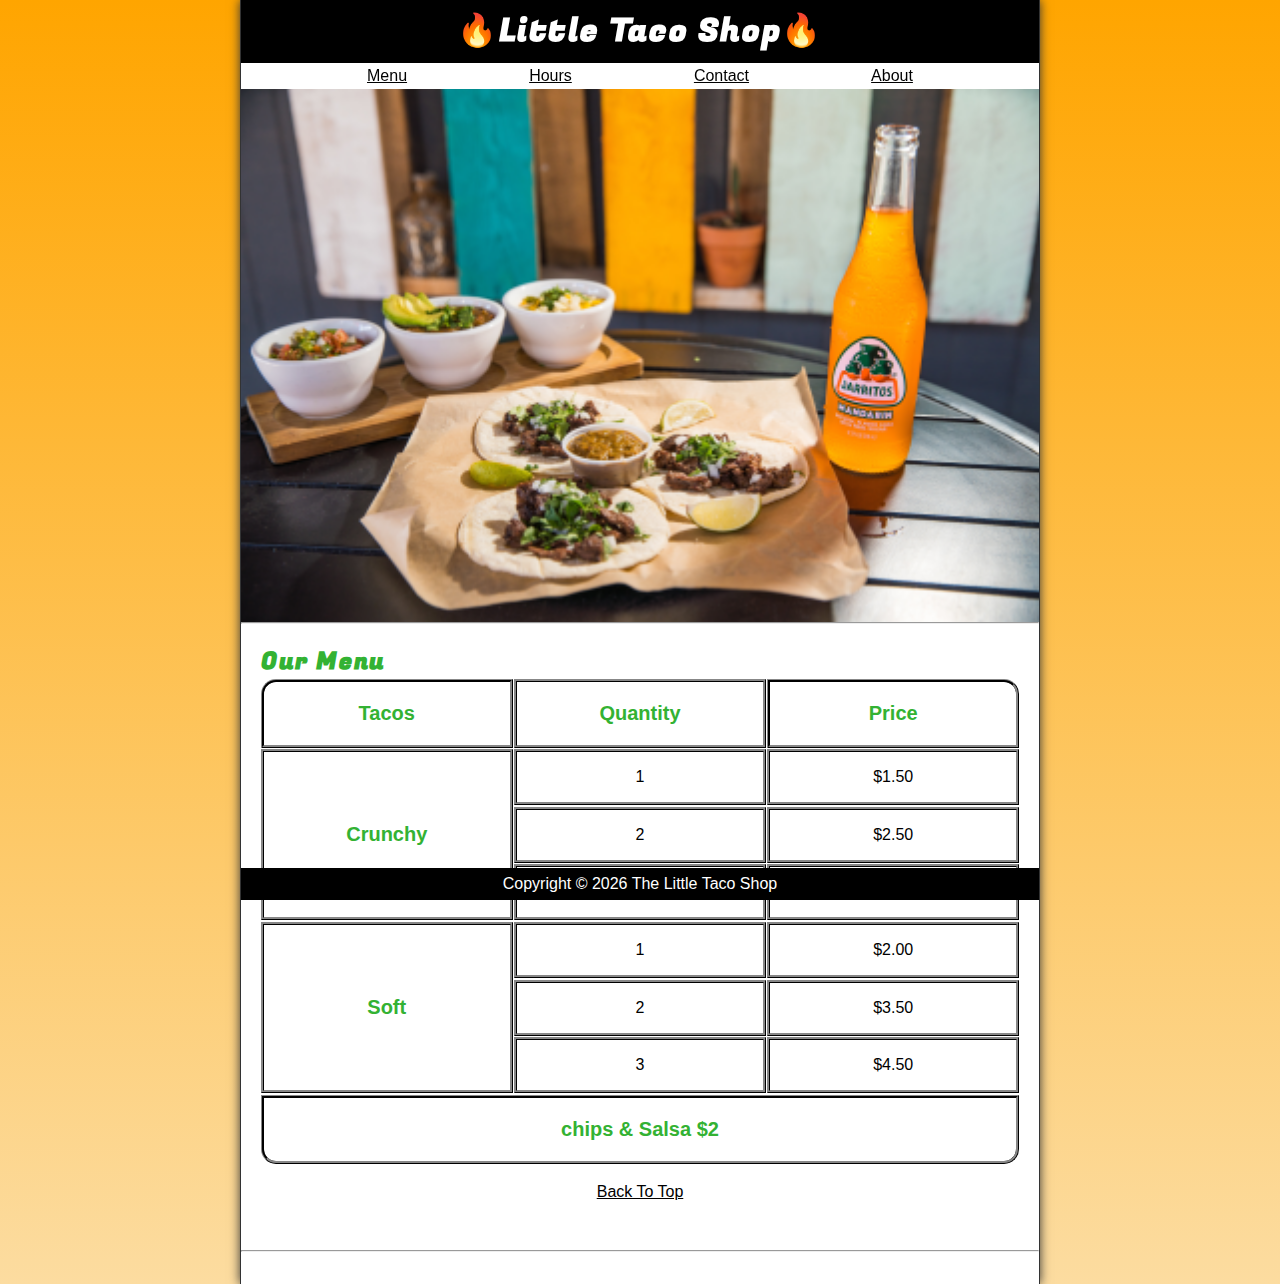
<file: index.html>
<!DOCTYPE html>
<html lang="en">
<head>
    <meta charset="UTF-8">
    <meta name="viewport" content="width=device-width, initial-scale=1.0">
    <meta name="author" content="Luxy">
    <meta name="description" content="The official website for The Little Taco Shop">
    <title>The Little Taco Shop</title>
    <link rel="icon" href="favicon.ico" type="image/x-icon">
    <link rel="stylesheet" href="css/style.css">
    <script src="js/main.js" defer></script>
</head>
<body>
    <!--NOTE: the differ in the script tell script to wait except everythng else is loaded before loading the script -->
    <header class="header">
        <h1 class="header__h1">Little Taco Shop</h1>
        <nav class="header__nav">
            <ul class="header__ul">
        
                <li>
                    <a href="#menu">Menu</a>
                </li>
                <li>
                    <a href="hours.html">Hours</a>
                </li>
                <li>
                    <a href="contact.html">Contact</a>
                </li>

                <li><a href="about.html">About <!--<abbr title="The little Taco shop">LTS</abbr>--></a></li>

            </ul>
        </nav>

    </header>

    <section class="hero">
        <h2 class="hero__h2">Bienvenidos!</h2><!--Welcome in english--> 
        <figure>
            <img src="img/tacos_and_drink_400x267.png" alt="Taco and a Drink" title="We love tacos" width="1000" height="667">
            <figcaption class="offscreen">
                Tacos and a Drink
            </figcaption><!--the offscreen will take the figcaption off the screen but it will still be available on the page-->
        </figure>
    </section>

    <hr>

    <main class="main">
<!-- 
        <div class="menu__container">
            <div class="menu__header">Tacos</div>
            <div class="menu__header">Quantity</div>
            <div class="menu__header">Price</div>

            <div class="menu__item menu__cr">Crunchy</div>
            <div class="menu__item">1</div>
            <div class="menu__item">$1.50</div>

            <div class="menu__item">2</div>
            <div class="menu__item">2.50</div>

            <div class="menu__item">3</div>
            <div class="menu__item">3.25</div>

            <div class="menu__item menu__sf">Soft</div>
            <div class="menu__item">1</div>
            <div class="menu__item">$1.50</div>

            <div class="menu__item">2</div>
            <div class="menu__item">$2.50</div>

            <div class="menu__item">3</div>
            <div class="menu__item">$3.25</div>

            <div class="menu__item menu__cs">Chips &amp; Salsa $2</div>
        </div> -->
        
        <article id="menu" class="main__article menu">
            <h2 class="contact__h2">Our Menu</h2>
            <table class="menu__container">
                <caption class="offscreen">Our Tacos</caption>
                <thead>
                    <tr>
                        <th class="menu__header">Tacos</th>
                        <th class="menu__header" scope="col">Quantity</th>
                        <th class="menu__header" scope="col">Price</th>
                    </tr>
                </thead>

                <tbody>
                    <tr>
                        <th class="menu__item menu__cr" scope="row" rowspan="3"> Crunchy</th>
                        <td class="menu__item">1</td>
                        <td class="menu__item">$1.50</td>
                    </tr>
                    <tr>
                        <td class="menu__item">2</td>
                        <td class="menu__item">$2.50</td>
                    </tr>
                    <tr>
                        <td class="menu__item">3</td>
                        <td class="menu__item">$3.25</td>
                    </tr>
                    <tr>
                        <th class="menu__item menu__sf" scope="row" rowspan="3">Soft</th>
                        <td class="menu__item">1</td>
                        <td class="menu__item">$2.00</td>
                    </tr>
                    <tr>
                        <td class="menu__item">2</td>
                        <td class="menu__item">$3.50</td>
                    </tr>
                    <tr>
                        <td class="menu__item">3</td>
                        <td class="menu__item">$4.50</td>
                    </tr>
                </tbody>

                <tfoot>
                    <tr>
                        <td class="menu__item menu__cs"> chips &amp; Salsa $2</td>
                    </tr>
                </tfoot>
            </table>
            <p class="center">
                <a href="#">Back To Top</a>
            </p>
        </article>
    </main>
    <hr>
    <footer class="footer">
        <p>
            <span class="nowrap">Copyright &copy; <time id="year"></time></span>
            <span class="nowrap">The Little Taco Shop</span>    
        </p>
    </footer>
    
</body>
</html>
</file>
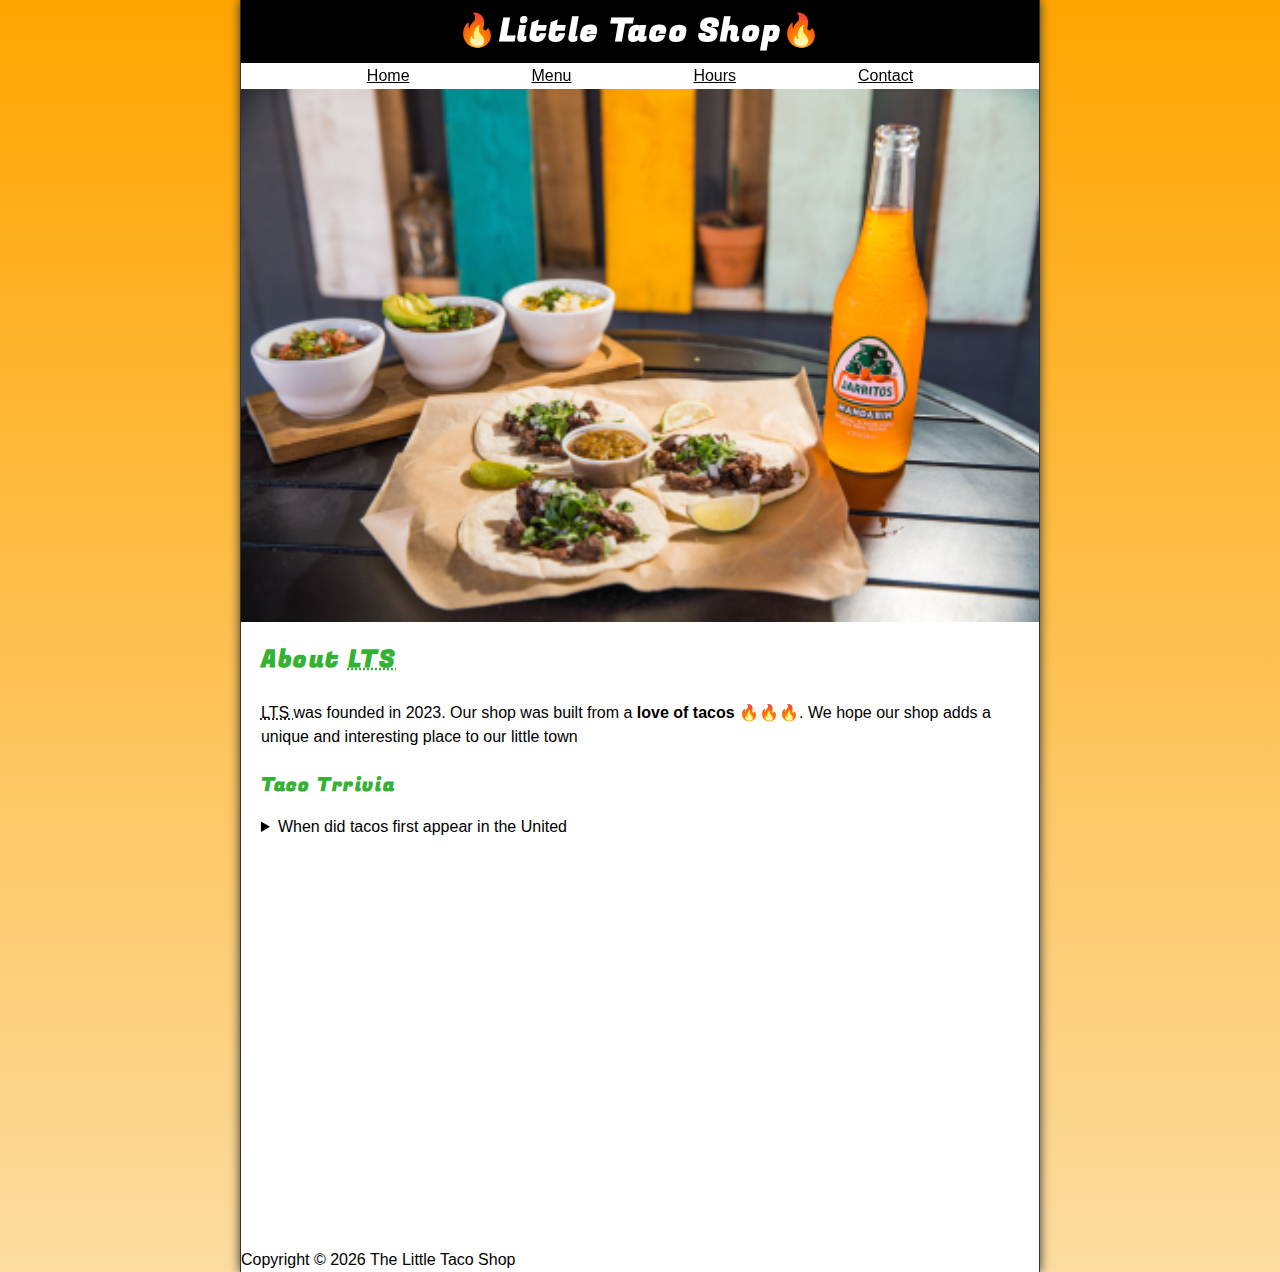
<file: about.html>
<!DOCTYPE html>
<html lang="en">
<head>
    <meta charset="UTF-8">
    <meta name="viewport" content="width=device-width, initial-scale=1.0">
    <meta name="author" content="Luxy">
    <meta name="description" content="About The Little Taco Shop">
    <title>About</title>
    <title>About LTS</title>
    <link rel="icon" href="favicon.ico" type="image/x-icon">
    <link rel="stylesheet" href="css/style.css">
    <script src="js/main.js" defer></script>
</head>
<body>
    <header class="header">
        <h1 class="header__h1">Little Taco Shop</h1>
        <nav class="header__nav">
            <ul class="header__ul">

                <li><a href="/">Home</a></li> <!--the slash will take u back to the home page-->
                <li>
                    <a href="/#menu">Menu</a><!--the slash-#menu will take u back to the home page and not just the home page but the menu itself-->
                </li>
                <li>
                    <a href="hours.html">Hours</a>
                </li>
                <li>
                    <a href="contact.html">Contact</a>
                </li>

              <!--<abbr title="The little Taco shop">LTS</abbr>-->

            </ul>
        </nav>

    </header>

    <section class="hero">
        <figure>
            <img src="img/tacos_and_drink_400x267.png" alt="Tacos Delicious" title="Tacos Deliciouse" width="1000" height="667">
            <figcaption class="offscreen">
                Try these Delicious Tacos
            </figcaption> <!--the offscreen will take the figcaption off the screen but it will still be available on the page-->
        </figure>
    </section>

    <main class="main">

        <article id="about" class="main__article">
            <h2>About <abbr title="The Little Tacos Shop">LTS</abbr></h2>
            <p>
                <abbr title="The Little Taco Shop">LTS </abbr>was founded in <time datetime="2023">2023</time>. Our shop was built from a <strong>love of tacos</strong> 🔥🔥🔥. We hope our shop adds a unique and interesting place to our little town
            </p>
            <aside class="about__trivia">
                <h3>Taco Trrivia</h3>
                <details>
                    <summary>When did tacos first appear in the United</summary>
                    <p class="about__trivia-answer">
                        Jeffrey M. Pilcher, taco  historian and professor of history at the University of Minnessota says
                        the earliest mention of tacos in the United State are in a newspaper form <time datetime="1905">1905</time>. (source: <cite><a href="https://www.smithsonianmag.com/arts-culture/where-did-the-taco-come-from-81228162/" target="__blank">Smithsonian Magazine</a></cite>)
                    </p>
                </details>
            </aside>
        </article>

    </main>

    <footer>
        <p>
            <span class="nowrap">Copyright &copy; <time id="year"></time></span>
            <span class="nowrap">The Little Taco Shop</span>    
        </p>
    </footer>
    
</body>
</html>
</file>
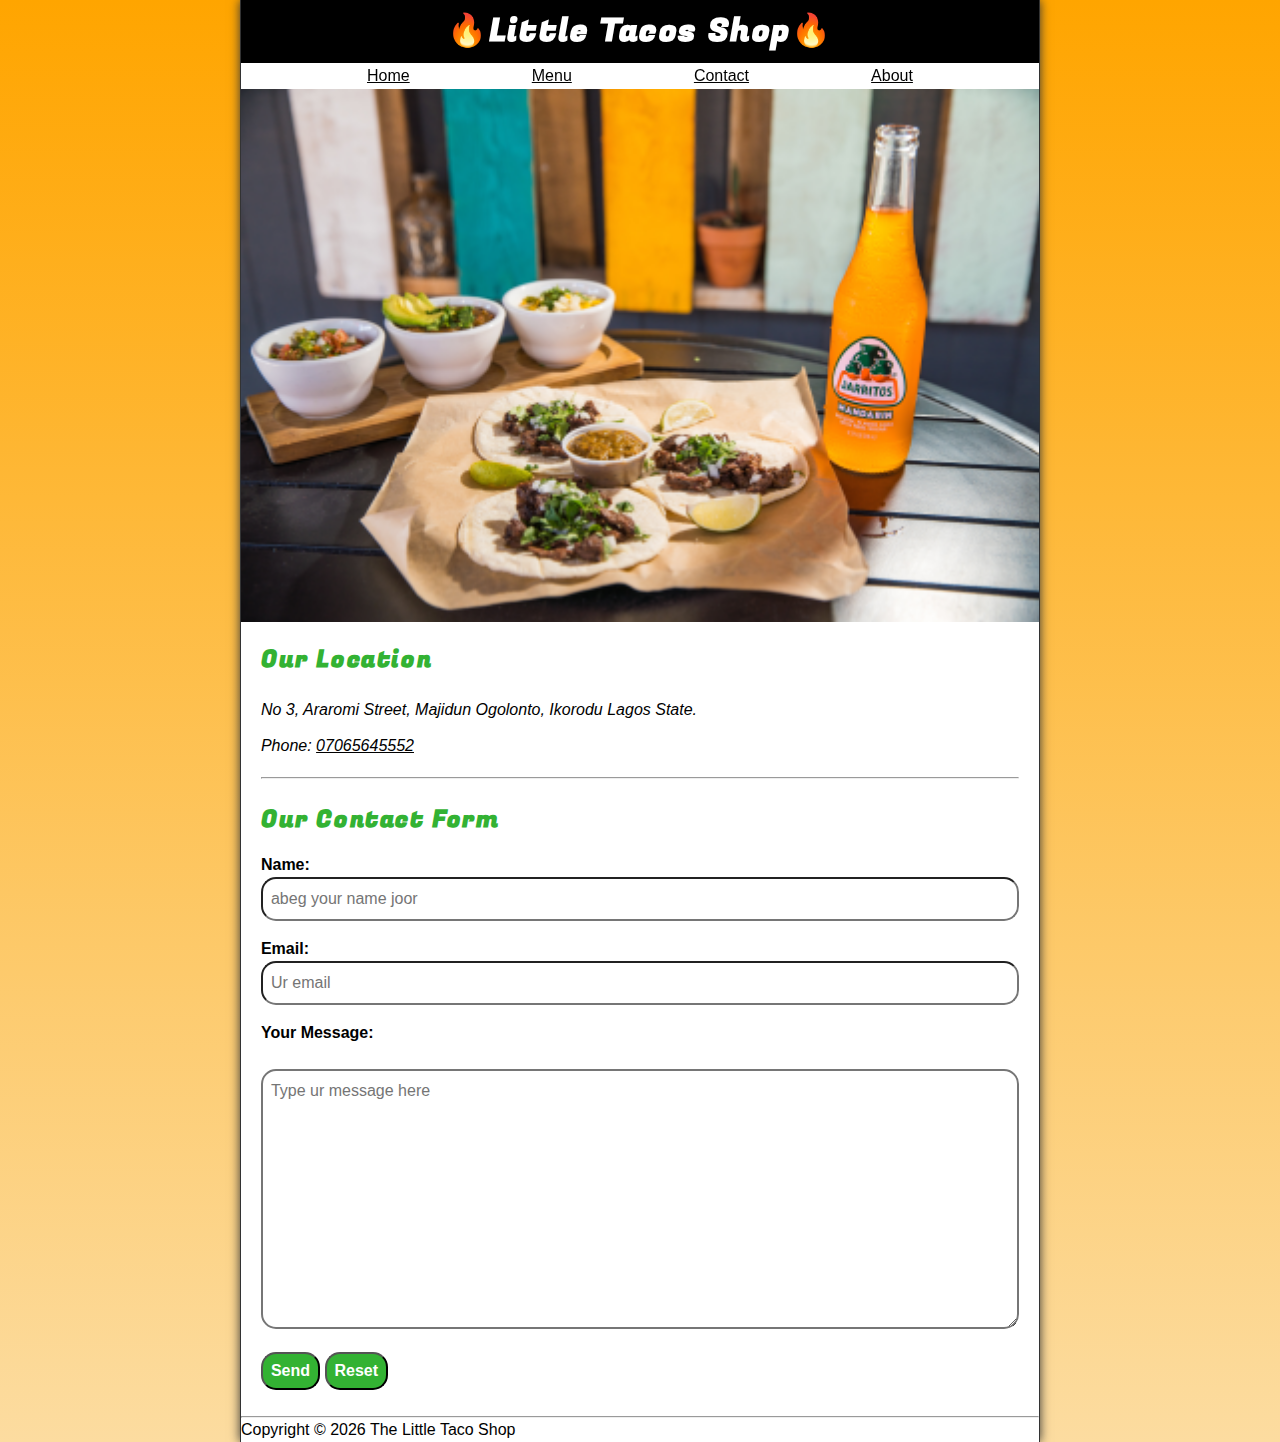
<file: contact.html>
<!DOCTYPE html>
<html lang="en">
<head>
    <meta charset="UTF-8">
    <meta name="viewport" content="width=device-width, initial-scale=1.0">
    <meta name="author" content="Luxy">
    <meta name="description" content="Contact Information for The Little Taco Shop">
    <title>Contact Us - LTS</title>
    <link rel="stylesheet" href="favicon.ico" type="image/x-icon">
    <link rel="stylesheet" href="css/style.css">
    <script src="js/main.js" defer></script>
</head>
<body>

    <header class="header">
        <h1 class="header__h1">Little Tacos Shop</h1>
        <nav class="header__nav">
            <ul class="header__ul">

                <li><a href="/">Home</a></li> <!--the slash will take u back to the home page-->
                <li>
                    <a href="/#menu">Menu</a><!--the slash-#menu will take u back to the home page and not just the home page but the menu itself-->
                </li>

                <li>
                    <a href="hours.html">Contact</a>
                </li>

                <li>
                    <a href="about.html">About</a>
                </li>
                

              <!--<abbr title="The little Taco shop">LTS</abbr>-->

            </ul>
        </nav>

    </header>

    <section class="hero">
        <figure>
            <img src="img/tacos_and_drink_400x267.png" alt="Little Taco Shop" title="Tacos ready to eat!" width="1000" height="667">
            <figcaption class="offscreen">
                Little Taco Shop Tacos
            </figcaption><!--the offscreen will take the figcaption off the screen but it will still be available on the page-->
        </figure>
    </section>

    <main class="main">

        <article class="main__article">
            <h2>Our Location</h2>
            <address>
                No 3, Araromi Street, Majidun Ogolonto, Ikorodu Lagos State.
                <br><br>
                Phone: <a href="tel:+2347065645552">07065645552</a>
            </address>
        </article>
        <hr>

        <article class="main__article contact">
            <h2 class="contact__h2">Our Contact Form</h2>
            <form action="https://httpbin.org/get" method="get" class="contact__form">
                <fieldset class="contact__fieldset">
                    <legend class="offscreen">Send Us a Message</legend>
                    <p class="contact__p">
                        <label class="contact__label" for="name">Name:</label>
                        <input class="contact__input" type="text" name="name" id="name" placeholder="abeg your name joor" required>
                    </p>
                    <p class="contact__p">
                        <label class="contact__label" for="email">Email:</label>
                        <input class="contact__input" type="text" name="email" id="email" placeholder="Ur email" required>
                    </p>
                    <p class="contact__p">
                        <label class="contact__label" for="Message">Your Message:</label>
                    <br>
                    <textarea class="contact__textarea" name="Message" id="Message" cols="30" rows="10" placeholder="Type ur message here"></textarea>
                    </p>
                </fieldset>
                <button class="contact__button" type="submit">Send</button>
                <button class="contact__button" type="reset">Reset</button>
            </form>
        </article>
        
    </main>
    <hr>
    <footer>
        <p>
            <span class="nowrap">Copyright &copy; <time id="year"></time></span>
            <span class="nowrap">The Little Taco Shop</span>    
        </p>
    </footer>
    
</body>
</html>
</file>
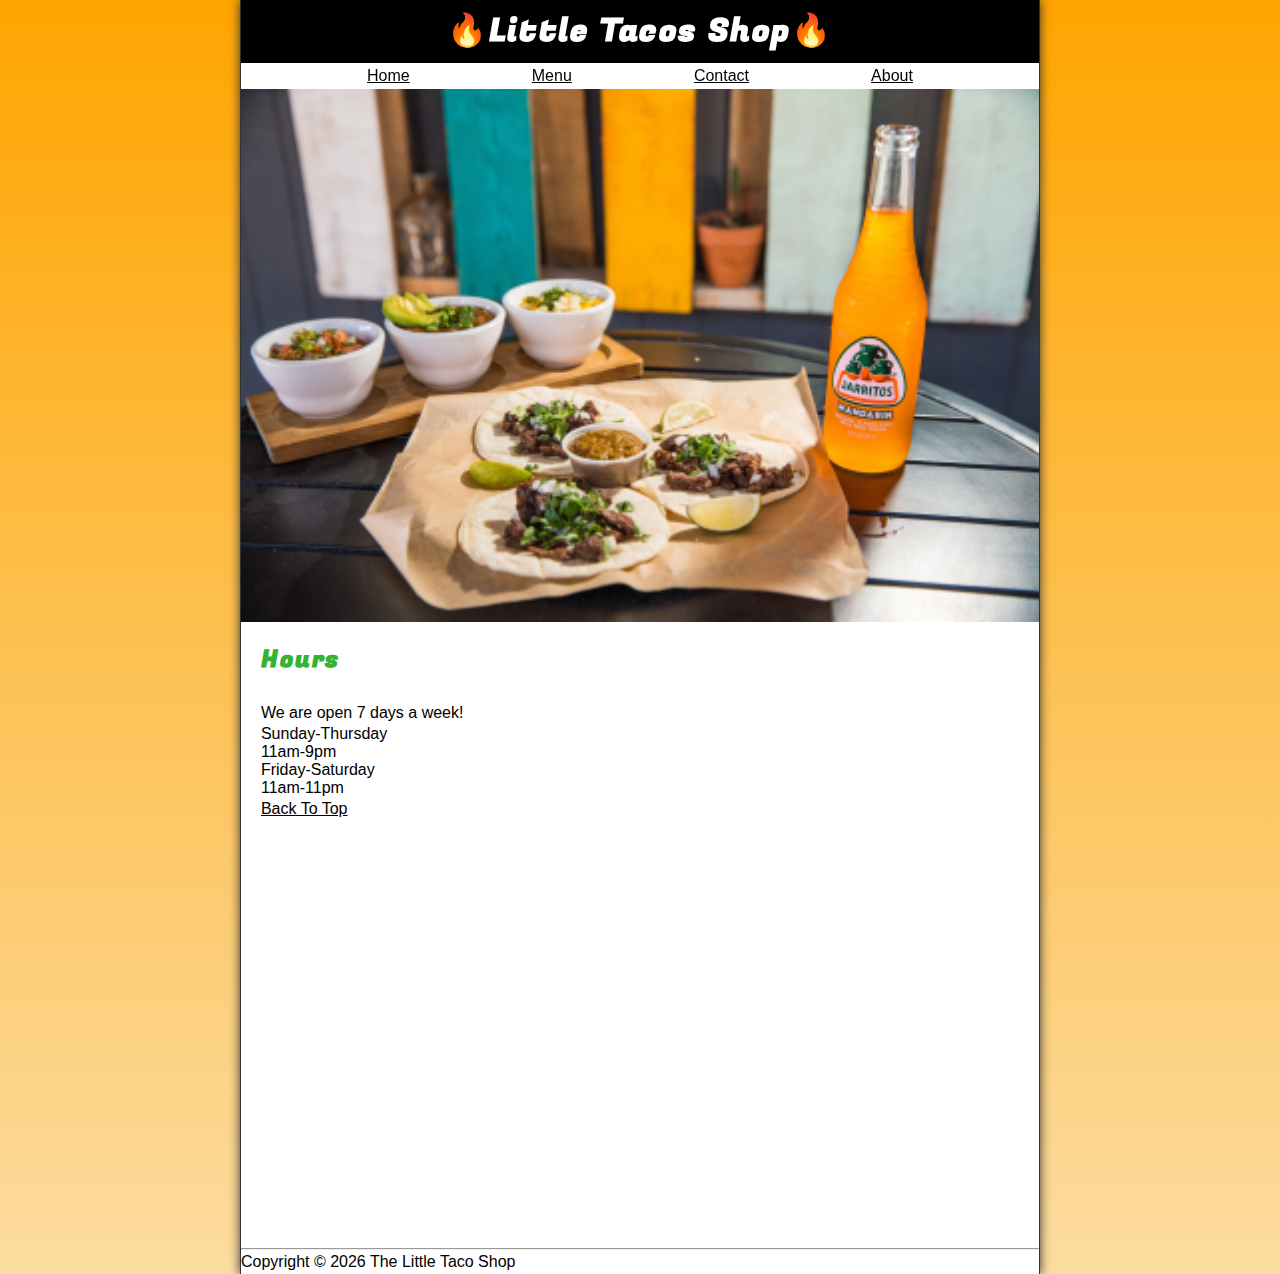
<file: hours.html>
<!DOCTYPE html>
<html lang="en">
<head>
    <meta charset="UTF-8">
    <meta name="viewport" content="width=device-width, initial-scale=1.0">
    <meta name="author" content="Luxy">
    <meta name="description" content="Store Hours for The Little Taco Shop">
    <title>LTS Hours</title>
    <link rel="icon" href="favicon.ico" type="image/x-icon">
    <link rel="stylesheet" href="css/style.css">
    <script src="js/main.js" defer></script>
</head>
<body>
    <header class="header">
        <h1 class="header__h1">Little Tacos Shop</h1>
        <nav class="header__nav">
            <ul class="header__ul">

                <li><a href="/">Home</a></li> <!--the slash will take u back to the home page-->
                <li>
                    <a href="/#menu">Menu</a><!--the slash-#menu will take u back to the home page and not just the home page but the menu itself-->
                </li>

                <li>
                    <a href="contact.html">Contact</a>
                </li>

                <li>
                    <a href="about.html">About</a>
                </li>
                

              <!--<abbr title="The little Taco shop">LTS</abbr>-->

            </ul>
        </nav>

    </header>

    <section class="hero">
        <figure>
            <img src="img/tacos_and_drink_400x267.png" alt="Tacos Delicious" title="Tacos Deliciouse" width="1000" height="667">
            <figcaption class="offscreen">
                Try these Delicious Tacos
            </figcaption><!--the offscreen will take the figcaption off the screen but it will still be available on the page-->
        </figure>
    </section>

    <main class="main">
        <article class="main__article">
            <h2>Hours</h2>
            <p>
                We are open 7 days a week!
            </p>
            <dl>
                <dt>Sunday-Thursday</dt>
                <dd>11am-9pm</dd>
                <dt>Friday-Saturday</dt>
                <dd>11am-11pm</dd>
            </dl>
            <p>
                <a href="#">Back To Top</a>
            </p>
        </article>
    </main>
    <hr>
    <footer>
        <p>
            <span class="nowrap">Copyright &copy; <time id="year"></time></span>
            <span class="nowrap">The Little Taco Shop</span>    
        </p>
    </footer>
    
</body>
</html>
</file>
<file: css/style.css>
@import url("https://fonts.googleapis.com/css2?family=Fugaz+one&family=Nunito&display=swap");

*,
*::after,
*::before {
    margin: 0;
    padding: 0;
    box-sizing: border-box;
}

img {
    display: block;
    max-width: 100%;
    height: auto;
}

input,
button,
textarea {
    font: inherit;
}



/* || VARIABLES */

:root {
    /* font */
    --FF: sans-serif;
    --FF-HEADINGS: "fugaz one", cursive;
    --FS: clamp(1rem, 2.2vh, 1.5);

    /* COLORS */
    --BGCOLOR-FADE: rgb(252, 220, 160);
    --BGCOLOR: orange;
    --BGIMAGE: linear-gradient(to bottom, var(--BGCOLOR), var(--BGCOLOR-FADE));
    --BODY-BGCOLOR: #fff;
    --BORDER-COLOR: #333;
    --BUTTON-COLOR: #FFF;
    --FONT-COLOR: #000;
    --HEADER-BGCOLOR: #000;
    --HEADER-COLOR: white;
    --HERO-BGCOLOR: rgba(51, 178, 51, 0.75);
    --HERO-COLOR: #fff;
    --HIGHLIGHT-COLOR: rgb(51, 178, 51);
    --LINK-ACTIVE: orange;
    --LINK-COLOR: #000;
    --LINK-HOVER: hsla(0, 0%, 0%, 0.6);
    --NAV-BGCOLOR: #fff;

    /*  STANDARD PADDING  */
    --PADDING-TB: 0.25em;
    --PADDING-SIDE: 2.5%;


    /* STANDARD MARGIN */
    --MARGIN: clamp(1em, 2.5vh, 1.5em) 0;

    /* BORDERS */
    --BORDERS: 1px solid var(--BORDER-COLOR);
    --BORDER-RADIUS: 15px;
}


/* UTILITY CLASSES*/
.offscreen {
    position: absolute;
    left: -10000px;
}

.nowrap {
    white-space: nowrap;
}

.center {
    text-align: center;
}

/* || GENERAL STYLE */
html {
    scroll-behavior: smooth;
    font-size: var(--FS);
    font-family: var(--FF);
    background-color: var(--BGCOLOR);
    background-image: var(--BGIMAGE);
}

body {
    background-color: var(--BODY-BGCOLOR);
    color: var(--FONT-COLOR);
    min-height: 100vh;
    max-width: 800px;
    margin: 0 auto;
    border-left: var(--BORDERS);
    border-right: var(--BORDERS);
    box-shadow: 0 0 10px var(--BORDER-COLOR); /* 10px for the blur*/
}

h1, h2, h3 {
    font-family: var(--FF-HEADINGS);
    letter-spacing: 0.1rem;
}

h2, h3 {
    margin-bottom: 1em;
    color: var(--HIGHLIGHT-COLOR);
}

p {
    line-height: 1.5;
}

a:any-link {
    color: var(--LINK-COLOR);
}

a:hover,
a:focus-visible {
    color: var(--LINK-HOVER);
}

a:active {
    color: var(--LINK-ACTIVE);
}

/* || HEADER */

.header {
    position: sticky;
    top: 0;
    z-index: 1;
}

.header h1 {
    text-align: center;
    background-color:  var(--HEADER-BGCOLOR);
    color: var(--HEADER-COLOR);
    padding: var(--PADDING-TB) var(--PADDING-SIDE); 
}

.header_nav {
    background-color: var(--NAV-BGCOLOR);
    border-bottom: var(--BORDERS);
    font-weight: bold;
    box-shadow: 0 6px 5px -5px var(--BORDER-COLOR);
}

.header__ul {
    padding: var(--PADDING-TB) var(--PADDING-SIDE);
    list-style: none;
    display: flex;
    justify-content: space-evenly;
    gap: 1rem;
}

/* || HELLO */
 .hero {
    position: relative;
 }

 .hero__h2 {
    background-color: var(--HERO-BGCOLOR);
    color: var(--HERO-COLOR);
    padding: 0.25em 0.5em;
    letter-spacing: 0.1rem;
    text-shadow: 2px 2px 5px var(--BORDER-COLOR);
    position: absolute;
    top: -100px;
    left: 20px;
    animation: showWelcome 0.5s ease-in-out 1s forwards;
 }

 @keyframes showWelcome {
    0% {
        top: -20px;
        transform: skew(0deg, -5deg) scaleY(0);
    }

    80% {
        top: 30px;
        transform: skew(10deg, -5deg) scaleY(1.2);
    }

    100% {
        top: 20px;
        transform: skew(-10deg, -5deg) scaleY(1);
    }
 }

 /* ################### FOOTER ##################### */

.footer {
    position: sticky;
    bottom: 0;
    background-color: var(--HEADER-BGCOLOR);
    color: var(--HEADER-COLOR);
    padding: var(--PADDING-TB) var(--PADDING-SIDE);
    text-align: center;
}


/* || MAIN */

.main {
    padding: var(--PADDING-TB) var(--PADDING-SIDE);

}

.main__article {
    scroll-margin-top: 6.5rem; /* this enable article (ie the menu if we are on home page) information to show instead of scrolling up*/
    margin: var(--MARGIN);
}

.main__article:first-child {
    margin-top: 1em;
}
.main__article:last-child {
    min-height: calc(100vh - 20rem);
}


/* || ABOUT */
.about__trivia {
    margin: var(--MARGIN);
}

.about__trivia-answer {
    margin-top: 1em;
}

/* || CONTACT */

.contact__h2 {
    margin: 0;
}

.contact__fieldset {
    border: none;
}

.contact__p {
    margin: 1em 0;
}

.contact__label {
    display: block;
    font-weight: bold;
}

.contact__input, 
.contact__textarea {
    padding: 0.5em;
    border-radius: 15px;
    border-width: 2px;
    width: 100%;
}

.contact__button {
    padding: 0.5em;
    border-radius: 15px;
    background-color: var(--HIGHLIGHT-COLOR);
    color: var(--BUTTON-COLOR);
    font-weight: bold;
}

/* || MENU */

thead,
tbody,
tfoot,
tr {
    display: contents;
}

.menu__container {
    display: grid;
    grid-template-columns: repeat(3, 1fr);
    grid-template-areas: 
    "hd1 hd2 hd3"
    "cr cr1 cr1p"
    "cr cr2 cr2p"
    "cr cr3 cr3p"
    "sf sf1 sf1p"
    "sf sf2 sf2p"
    "sf sf3 sf3p"
    "cs cs cs";
    gap: 0.1em;
    margin-bottom: 1em;
}

.menu__cr {
    grid-area: cr;
}

.menu__sf {
    grid-area: sf;
}

.menu__cs {
    grid-area: cs;
    color: var(--HIGHLIGHT-COLOR);
    
}

.menu__cr, .menu__sf,
.menu__cs, .menu__header {
    color: var(--HIGHLIGHT-COLOR);
    font-weight: bold;
    height: 100%;
    display: grid;
    place-content: center;
} 

/* .menu__header {
    border-bottom: var(--BORDERS);
} */

.menu__header, .menu__item {
    width: 100%;
    padding: 1em;
    border: medium ridge var(--BORDER-COLOR);
}

.menu__item {
    display: grid;
    place-content: center; /*this make the words inside the table be in the middle of the box*/
}

thead th:first-child {
    border-top-left-radius: var(--BORDER-RADIUS); /*this give the first child border radius at the top left side*/
}
thead th:last-child {
    border-top-right-radius: var(--BORDER-RADIUS); 
}

tfoot td {
    border-bottom-left-radius: var(--BORDER-RADIUS);
    border-bottom-right-radius: var(--BORDER-RADIUS);
}

@media screen and (min-width: 576px) {
    .header__h1::before {
        content: '🔥';
    }
    .header__h1::after {
        content: '🔥';
    }
    .menu__header,
    .menu__cr,
    .menu__sf,
    .menu__cs {
        font-size: 125%;
    }
}

/* || dark and light */
@media (prefers-color-scheme: dark) {
    :root {
        --BGCOLOR-FADE: gray;
        --BGCOLOR: #000;
        --BODY-BGCOLOR: #333;
        --BORDER-COLOR: whitesmoke;
        --BUTTON-COLOR: #000;
        --FONT-COLOR: whitesmoke;
        --HEADER-COLOR: whitesmoke;
        --HERO-COLOR: #333;
        --HIGHLIGHT-COLOR: whitesmoke;
        --LINK-ACTIVE: rgb(252, 200, 103);
        --LINK-COLOR: whitesmoke;
        --LINK-HOVER: orange;
        --NAV-BGCOLOR: rgb(20, 20, 20);
    }
}
</file>
